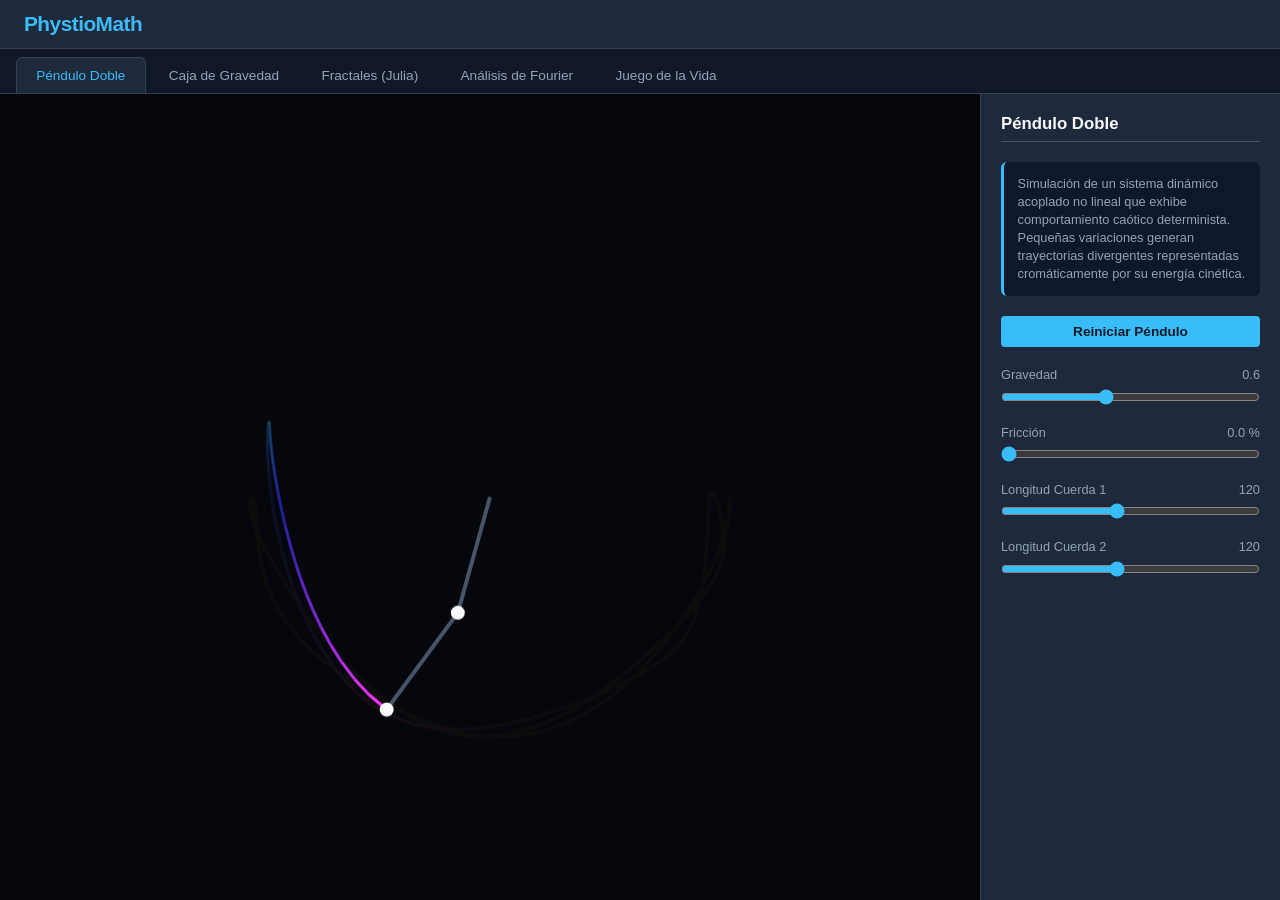
<file: index.html>
<!DOCTYPE html>
<html lang="es">
<head>
    <meta charset="UTF-8">
    <meta name="viewport" content="width=device-width, initial-scale=1.0">
    <title>PhystioMath - Perfect Equilibrium</title>
    <link rel="stylesheet" href="styles.css">
</head>
<body>

    <header>
        <h1>PhystioMath</h1>
    </header>

    <div class="tabs-container">
        <button class="tab-btn active" onclick="switchTab('pendulo')">Péndulo Doble</button>
        <button class="tab-btn" onclick="switchTab('colisiones')">Caja de Gravedad</button>
        <button class="tab-btn" onclick="switchTab('fractales')">Fractales (Julia)</button>
        <button class="tab-btn" onclick="switchTab('trigo')">Análisis de Fourier</button>
        <button class="tab-btn" onclick="switchTab('vida')">Juego de la Vida</button>
    </div>

    <div class="main-content">

        <!-- 1. PÉNDULO DOBLE -->
        <div id="panel-pendulo" class="view-panel active">
            <div class="canvas-container">
                <canvas id="canvas-pendulo"></canvas>
            </div>
            <div class="controls-sidebar">
                <h3>Péndulo Doble</h3>
                <p class="info-box">Simulación de un sistema dinámico acoplado no lineal que exhibe comportamiento caótico determinista. Pequeñas variaciones generan trayectorias divergentes representadas cromáticamente por su energía cinética.</p>
                <div class="control-group">
                    <button class="btn" onclick="initPendulo()">Reiniciar Péndulo</button>
                </div>
                <div class="control-group">
                    <label>Gravedad <span id="val-g-pen">0.6</span></label>
                    <input type="range" id="param-g-pen" min="0" max="15" step="1" value="6" oninput="updatePenduloParams()">
                </div>
                <div class="control-group">
                    <label>Fricción <span id="val-f-pen">0.0 %</span></label>
                    <input type="range" id="param-f-pen" min="0" max="100" step="1" value="0" oninput="updatePenduloParams()">
                </div>
                <div class="control-group">
                    <label>Longitud Cuerda 1 <span id="val-l1">120</span></label>
                    <input type="range" id="param-l1" min="40" max="220" value="120" oninput="updatePenduloParams()">
                </div>
                <div class="control-group">
                    <label>Longitud Cuerda 2 <span id="val-l2">120</span></label>
                    <input type="range" id="param-l2" min="40" max="220" value="120" oninput="updatePenduloParams()">
                </div>
            </div>
        </div>

        <!-- 2. CAJA DE GRAVEDAD -->
        <div id="panel-colisiones" class="view-panel">
            <div class="canvas-container">
                <canvas id="canvas-colisiones"></canvas>
            </div>
            <div class="controls-sidebar">
                <h3>Caja de Gravedad</h3>
                <p class="info-box">Simulación cinemática macroscópica de partículas moleculares en un entorno cerrado. Ilustra la conservación del momento lineal y el intercambio energético elástico macro-celular tras colisiones directas.</p>
                <div class="control-group">
                    <label>Gravedad <span id="val-g">0</span></label>
                    <input type="range" id="param-g" min="0" max="20" step="1" value="0" oninput="updateColisionesParams()">
                </div>
                <div class="control-group">
                    <label>Fricción <span id="val-visc">0 %</span></label>
                    <input type="range" id="param-visc" min="0" max="100" step="1" value="0" oninput="updateColisionesParams()">
                </div>
                <button class="btn" onclick="resetParticles()">Esparcir Partículas</button>
            </div>
        </div>

        <!-- 3. FRACTALES -->
        <div id="panel-fractales" class="view-panel">
            <div class="canvas-container">
                <canvas id="canvas-fractales"></canvas>
            </div>
            <div class="controls-sidebar">
                <h3>Fractales (Julia)</h3>
                <p class="info-box">Representación en el plano complejo de la frontera geométrica de funciones polinómicas iterativas. Arrastra el lienzo para explorar las coordenadas o usa el scroll para profundizar infinito en sus patrones autorreferenciales.</p>
                <div class="control-group">
                    <label>Modificador Constante C</label>
                    <input type="range" id="param-julia" min="-100" max="100" value="0" oninput="renderJulia()">
                </div>
                <button class="btn" onclick="resetJuliaCamera()">Resetear Cámara</button>
            </div>
        </div>

        <!-- 4. TRIGONOMETRÍA / FOURIER -->
        <div id="panel-trigo" class="view-panel">
            <div class="canvas-container">
                <canvas id="canvas-trigo"></canvas>
            </div>
            <div class="controls-sidebar">
                <h3>Análisis de Fourier</h3>
                <p class="info-box">Demostración geométrica de las series armónicas de Fourier. Superpone múltiples funciones trigonométricas circulares puras (epiciclos) sobre un vector rotatorio fundamental para generar y modelar una señal de onda compleja.</p>
                <div class="control-group">
                    <label>Número de Armónicos <span id="val-harmonics">3</span></label>
                    <input type="range" id="param-harmonics" min="1" max="7" value="3" oninput="updateTrigoParams()">
                </div>
                <div class="control-group">
                    <label>Velocidad de Rotación <span id="val-w">2</span></label>
                    <input type="range" id="param-w" min="1" max="10" value="2" oninput="updateTrigoParams()">
                </div>
            </div>
        </div>

        <!-- 5. JUEGO DE LA VIDA -->
        <div id="panel-vida" class="view-panel">
            <div class="canvas-container">
                <canvas id="canvas-vida"></canvas>
            </div>
            <div class="controls-sidebar">
                <h3>Juego de la Vida</h3>
                <p class="info-box">Autómata celular gobernado por leyes de densidad de vecindad biológica. Si el ecosistema colapsa o se estabiliza de forma inerte, puedes hacer clic y arrastrar el ratón sobre el lienzo para sembrar nuevas agrupaciones de células vivas.</p>
                <div class="control-group" style="flex-direction: row; gap: 0.5rem;">
                    <button class="btn" id="btn-play-vida" onclick="toggleVida()" style="flex: 1;">Pausar</button>
                    <button class="btn" onclick="clearVida()" style="background-color: #475569; color: white; flex: 1;">Limpiar</button>
                </div>
                <div class="control-group">
                    <label>Velocidad de Evolución</label>
                    <input type="range" id="param-speed-vida" min="1" max="25" value="12">
                </div>
            </div>
        </div>

    </div>

    <script src="script.js"></script>
</body>
</html>
</file>
<file: styles.css>
:root {
    --bg-primary: #0f172a;
    --bg-secondary: #1e293b;
    --accent: #38bdf8;
    --accent-hover: #7dd3fc;
    --text-main: #f8fafc;
    --text-muted: #94a3b8;
}

* {
    box-sizing: border-box;
    margin: 0;
    padding: 0;
    font-family: 'Segoe UI', Tahoma, Geneva, Verdana, sans-serif;
}

html, body {
    width: 100%;
    height: 100%;
    background-color: var(--bg-primary);
    color: var(--text-main);
    overflow: hidden;
}

body {
    display: flex;
    flex-direction: column;
}

header {
    background-color: var(--bg-secondary);
    padding: 0.75rem 1.5rem;
    border-bottom: 1px solid #334155;
    flex-shrink: 0;
}

h1 {
    font-size: 1.3rem;
    font-weight: 600;
    letter-spacing: -0.5px;
    background: linear-gradient(to right, #38bdf8, #818cf8);
    -webkit-background-clip: text;
    -webkit-text-fill-color: transparent;
}

.tabs-container {
    display: flex;
    background-color: #111827;
    padding: 0.5rem 1rem 0 1rem;
    border-bottom: 1px solid #334155;
    gap: 0.25rem;
    flex-shrink: 0;
}

.tab-btn {
    background: none;
    border: none;
    color: var(--text-muted);
    padding: 0.6rem 1.2rem;
    font-size: 0.85rem;
    font-weight: 500;
    cursor: pointer;
    border-radius: 6px 6px 0 0;
    transition: all 0.2s ease;
}

.tab-btn:hover {
    color: var(--text-main);
    background-color: rgba(255, 255, 255, 0.05);
}

.tab-btn.active {
    color: var(--accent);
    background-color: var(--bg-secondary);
    border: 1px solid #334155;
    border-bottom: 1px solid var(--bg-secondary);
    position: relative;
}

.main-content {
    flex: 1;
    display: flex;
    position: relative;
    min-height: 0;
}

.view-panel {
    display: none;
    width: 100%;
    height: 100%;
}

.view-panel.active {
    display: flex;
}

.canvas-container {
    flex: 1;
    position: relative;
    background-color: #05070c;
    overflow: hidden;
}

canvas {
    position: absolute;
    top: 0;
    left: 0;
    width: 100%;
    height: 100%;
    display: block;
}

.controls-sidebar {
    width: 300px;
    border-left: 1px solid #334155;
    padding: 1.25rem;
    display: flex;
    flex-direction: column;
    gap: 1.25rem;
    overflow-y: auto;
    background-color: #1e293b;
    flex-shrink: 0;
}

.controls-sidebar h3 {
    font-size: 1.05rem;
    color: var(--text-main);
    border-bottom: 1px solid #475569;
    padding-bottom: 0.4rem;
}

.control-group {
    display: flex;
    flex-direction: column;
    gap: 0.4rem;
}

.control-group label {
    font-size: 0.8rem;
    color: var(--text-muted);
    display: flex;
    justify-content: space-between;
}

.control-group input[type="range"] {
    width: 100%;
    accent-color: var(--accent);
    cursor: pointer;
}

.btn {
    background-color: var(--accent);
    color: #0f172a;
    border: none;
    padding: 0.5rem 1rem;
    font-weight: 600;
    font-size: 0.85rem;
    border-radius: 4px;
    cursor: pointer;
    transition: background 0.2s;
}

.btn:hover {
    background-color: var(--accent-hover);
}

.info-box {
    font-size: 0.8rem;
    line-height: 1.4;
    color: var(--text-muted);
    background-color: #0f172a;
    padding: 0.85rem;
    border-radius: 6px;
    border-left: 3px solid var(--accent);
}
</file>
